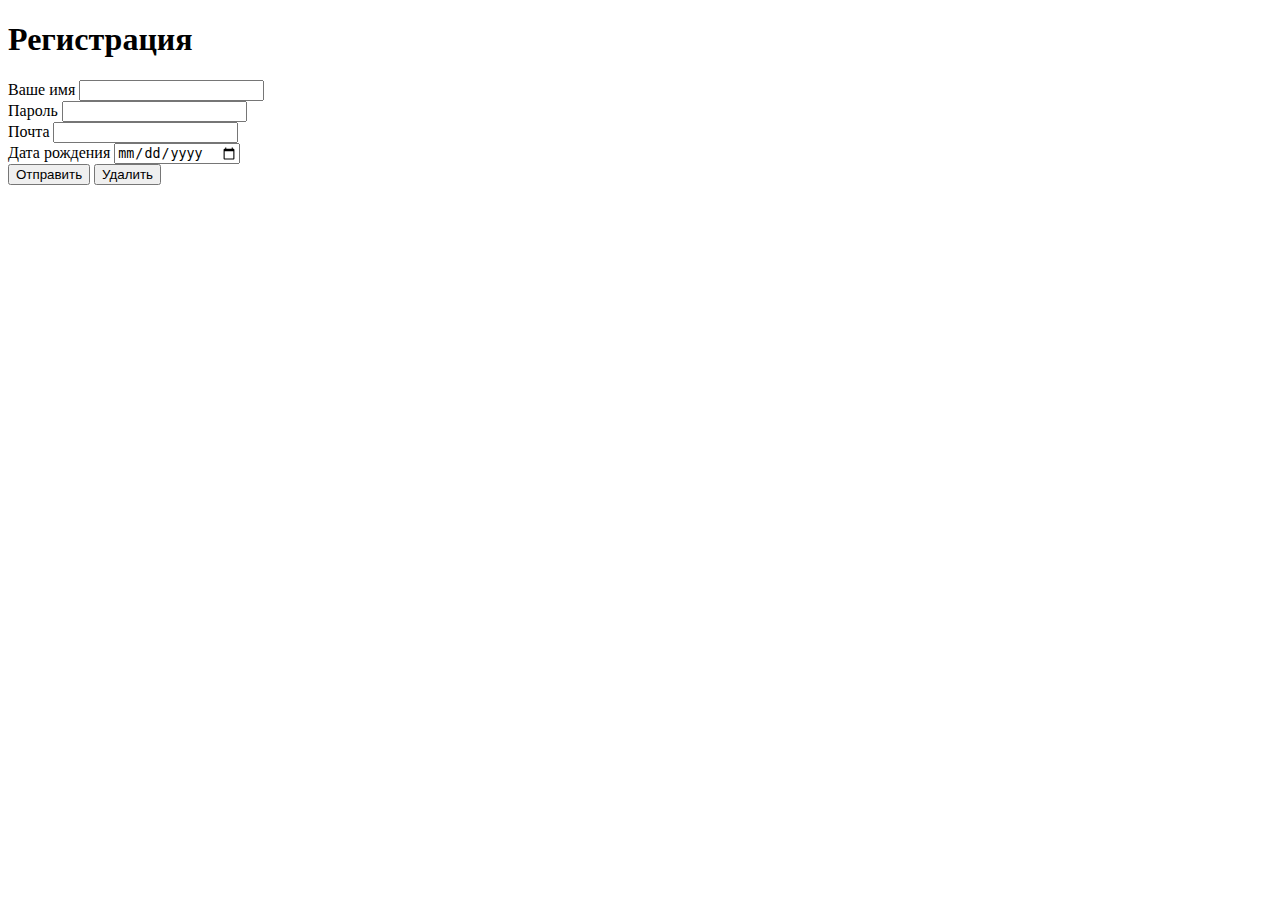
<file: HTML_CSS_Web_layout_lectures/Introduction_and_basics_of_HTML_lecture1/index.html>
<!DOCTYPE html>
<html lang="en">
<head>
    <meta charset="UTF-8">
    <meta http-equiv="X-UA-Compatible" content="IE=edge">
    <meta name="viewport" content="width=device-width, initial-scale=1.0">
    <title>Document</title>
</head>
<body>
    <h1>Регистрация</h1>
    <form action="#">
        Ваше имя <input type="text"><br>
        Пароль <input type="password"><br>
        Почта <input type="email"><br>
        Дата рождения <input type="date"><br>
        <button type="submit">Отправить</button>
        <button type="reset">Удалить</button>
    </form>

    <!--
    <a href="catalog.html">Каталог</a>
    <h1 id="top">Мой первый сайт</h1>
    <p>Lorem, ipsum dolor.
        <a href="https://www.artlebedev.ru/typograf/">Типограф</a>
    </p>
    <ul>
        <li>item 1</li>
        <li>item 2</li>
        <li>item 3</li>
    </ul>
    <p>Lorem ipsum dolor sit amet consectetur adipisicing elit. Hic assumenda et alias soluta repellendus. Itaque, esse. Ipsam voluptate assumenda ab minima ullam eveniet nulla aperiam dolore veritatis. Magni voluptate dolorum dolore blanditiis dolor molestiae nostrum vero, doloribus, amet ab ad pariatur fuga vel quas molestias qui, eum nisi consequatur possimus provident quam unde! Quasi accusamus ipsa quos! Ipsum optio velit molestiae voluptatem quam fuga laudantium in dolor nam aliquam vitae laboriosam mollitia ex, facere saepe accusantium iste repellendus adipisci laborum unde omnis maxime, temporibus aliquid! Repellat deleniti quaerat quam, nihil quas sunt eaque impedit nesciunt labore cum quae dignissimos ea! Consequuntur illo officia dolore ab eum reiciendis deleniti perferendis nobis labore quo obcaecati saepe exercitationem harum laborum ut rerum, maiores dignissimos quod maxime quis et! Laborum quaerat, modi a voluptates error possimus asperiores velit sit dolorem corrupti ratione hic! Recusandae enim corrupti magnam illum nisi rerum obcaecati aut, cupiditate quaerat pariatur omnis nam. Nisi accusantium, debitis harum excepturi iste qui est nesciunt ex. Delectus adipisci, maxime quae aliquid, error, libero doloribus eius at maiores veritatis ullam repudiandae hic dolore nobis nemo! Nesciunt dolores dignissimos cupiditate numquam eos asperiores illo molestias vero ullam esse accusantium sed saepe, magni labore quae consequuntur! Sequi iste voluptates ut delectus, quia illo nostrum voluptatum cupiditate, nesciunt repellendus assumenda facilis nemo fugiat sint? Omnis est aut, amet beatae cupiditate eaque eligendi dolores quis totam quo aperiam libero temporibus perferendis ea ad necessitatibus molestias? Sint aut ad magni commodi. Molestias aut doloremque provident labore adipisci quae distinctio aliquid hic, officia recusandae exercitationem tenetur illum fugit quas expedita veritatis dolor dicta ipsa fuga voluptates impedit eveniet dolore ea! Quisquam autem deserunt pariatur optio reiciendis provident vel dolor, eligendi, enim doloribus alias deleniti quam? Corrupti adipisci consequuntur voluptatum expedita odit alias saepe ratione voluptas? Alias iure ipsa eius, consectetur tempore, pariatur at eveniet porro suscipit dolorem, debitis odio asperiores perferendis! Quos, odit alias. Excepturi eaque tenetur voluptate. Dolores, cupiditate consequuntur. Minus voluptatibus illo aliquid laudantium non commodi saepe tempora laborum, id quod ipsa consectetur assumenda pariatur ratione! Aperiam atque consequuntur iure? Perferendis ratione nihil facere nostrum quis minus, ipsum aspernatur sed est error, quisquam voluptatibus unde molestiae molestias. Esse, assumenda adipisci voluptates aliquid perferendis accusamus quos est voluptatum vero eos optio velit unde iure tempora voluptatem. Ipsam placeat dolore eaque, tempora eius et doloribus, itaque porro atque corrupti asperiores aspernatur obcaecati inventore. Ratione repudiandae quae alias, architecto, sit, adipisci quam earum soluta doloremque nulla eius placeat id sequi expedita. Consequatur sint distinctio natus iste dolore sequi inventore, labore necessitatibus officiis dignissimos tempore neque eveniet ipsum delectus quidem facilis aut itaque aperiam eligendi officia nesciunt eius. Saepe quaerat eaque neque repudiandae dolore voluptatem quasi vitae corporis maiores? Alias ea nulla et aliquam numquam debitis asperiores enim. Quibusdam in id adipisci? Voluptatibus iste praesentium tenetur voluptates ullam atque. Culpa facilis deserunt quaerat veniam cumque fugiat rem explicabo neque velit perferendis, aspernatur quod atque alias distinctio illum nisi est voluptatibus, dignissimos hic laudantium quis quibusdam rerum! Repudiandae amet odio laborum animi. Accusamus recusandae labore et cum dolores quam, quidem delectus culpa distinctio autem, a, aliquam numquam consectetur! Iusto, cumque quos sequi repudiandae ipsam aliquam atque quaerat illo earum, exercitationem aperiam dolore ab, labore incidunt vitae nisi tempore sit eveniet. Labore ratione corporis incidunt vero! Possimus maxime expedita soluta nam ut excepturi in magni amet, exercitationem id architecto recusandae corporis illo omnis veniam aut quam ipsam enim a doloremque quos sint quod! Aliquid sapiente et recusandae eum architecto, consequuntur quo quod officia ex eius ipsam molestias impedit officiis repellat dolore optio! Aliquam, ex, reprehenderit veritatis beatae dolorum ducimus deserunt numquam iure obcaecati sit facere repellendus aliquid, similique velit delectus rerum ullam ab? Molestiae ab adipisci, laboriosam quae architecto ipsum pariatur libero omnis voluptas inventore! Esse facere vitae magnam animi dolorem minima minus debitis omnis sed tenetur architecto eveniet perspiciatis assumenda obcaecati, nostrum voluptatum adipisci molestias quibusdam. Doloremque perspiciatis quaerat quis nostrum, quibusdam corrupti, dicta porro molestiae repellendus esse suscipit eaque eligendi cum animi iste perferendis minus, consequatur magni magnam nam a! Repellendus voluptate, animi enim similique numquam at soluta repellat mollitia nobis omnis maxime, id reprehenderit magnam corporis hic eum cumque eos assumenda. Explicabo cupiditate voluptate autem dolores quo praesentium quae commodi nam sit? Quidem odio reiciendis corrupti iure. Suscipit dolorum assumenda placeat reiciendis consequatur quis, unde ipsam eum expedita repellat animi, architecto dolore blanditiis, doloremque possimus repellendus omnis ipsa aut impedit illo vero. Voluptates aliquid asperiores corporis nobis amet eos nesciunt dolorum, id blanditiis et, a inventore debitis laudantium dolorem similique iure, iste vero? Non quibusdam necessitatibus error fugit saepe possimus qui perspiciatis, doloremque reiciendis. Ad quaerat dignissimos aliquid cumque libero neque sed similique sunt incidunt magni atque unde sit quia non voluptates aspernatur omnis adipisci, quasi quidem saepe quos? Dignissimos vitae architecto nobis illo ipsum quibusdam error obcaecati id quidem rem, saepe, doloremque debitis totam quam magnam repellat reiciendis dolorum dolorem ipsam pariatur fuga? Quaerat, repellendus quasi nulla autem ea sapiente, impedit veritatis, soluta atque libero consequatur alias tempora optio voluptas? Ipsa esse recusandae nesciunt cupiditate incidunt eum, quam hic mollitia perspiciatis aliquam sunt corporis natus. At molestias incidunt dolores aliquid nesciunt aspernatur ea, voluptate blanditiis cupiditate. Asperiores, quos. Eaque odio reprehenderit facere asperiores praesentium voluptatem maiores rem, id numquam nisi, doloremque veritatis illo. Tenetur architecto beatae, dignissimos tempora ipsa dolorem quasi reiciendis maxime iste pariatur animi minus sapiente, nam excepturi itaque amet aliquid porro dolor ad culpa deleniti? Eius placeat aliquam deserunt magni iusto voluptate, unde aspernatur nulla, a neque odit totam, facilis minus itaque id impedit. Architecto, quia doloribus perferendis aspernatur, deleniti, nam non voluptatem nostrum laboriosam neque et! Iusto, earum? Repudiandae ab iste, repellat accusantium dignissimos excepturi totam beatae perspiciatis veniam ducimus doloremque commodi eum numquam? Eaque atque hic facilis reprehenderit corrupti magni voluptate eos iusto beatae. Beatae dicta delectus natus, nemo alias consequatur obcaecati quaerat, laboriosam nisi nam quod totam doloribus qui illum velit a omnis ut adipisci saepe? In atque unde, totam, ipsum corporis reprehenderit doloremque impedit aspernatur cupiditate nam incidunt, sapiente provident doloribus earum quasi!</p>
    <a href="#top">Вверх</a> -->
</body>
</html>
</file>
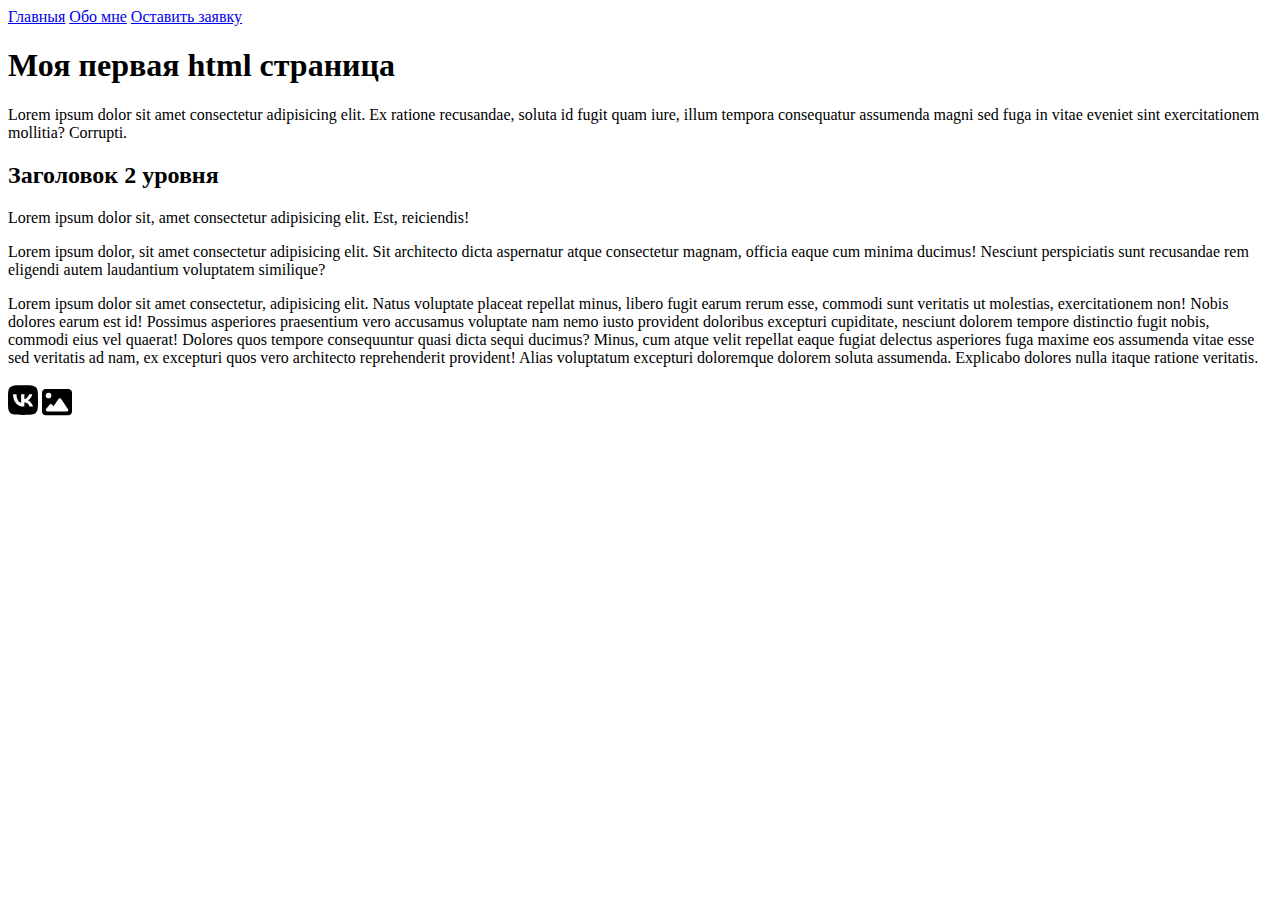
<file: HTML_CSS_Web_layout_seminars/HTML_CSS_Web_layout_seminar1/index.html>
<!DOCTYPE html>
<html lang="ru">

<head>
    <meta charset="UTF-8">
    <meta http-equiv="X-UA-Compatible" content="IE=edge">
    <meta name="viewport" content="width=device-width, initial-scale=1.0">
    <title>Главная</title>
</head>

<body>
    <a href="index.html">Главныя</a>
    <a href="info/about.html">Обо мне</a>
    <a href="form.html">Оставить заявку</a>
    <h1>Моя первая html страница</h1>
    <p>Lorem ipsum dolor sit amet consectetur adipisicing elit. Ex ratione recusandae, soluta id fugit quam iure, illum
        tempora consequatur assumenda magni sed fuga in vitae eveniet sint exercitationem mollitia? Corrupti.</p>
    <h2>Заголовок 2 уровня</h2>
    <p>Lorem ipsum dolor sit, amet consectetur adipisicing elit. Est, reiciendis!</p>
    <p>Lorem ipsum dolor, sit amet consectetur adipisicing elit. Sit architecto dicta aspernatur atque consectetur
        magnam, officia eaque cum minima ducimus! Nesciunt perspiciatis sunt recusandae rem eligendi autem laudantium
        voluptatem similique?</p>
    <p>Lorem ipsum dolor sit amet consectetur, adipisicing elit. Natus voluptate placeat repellat minus, libero fugit
        earum rerum esse, commodi sunt veritatis ut molestias, exercitationem non! Nobis dolores earum est id! Possimus
        asperiores praesentium vero accusamus voluptate nam nemo iusto provident doloribus excepturi cupiditate,
        nesciunt dolorem tempore distinctio fugit nobis, commodi eius vel quaerat! Dolores quos tempore consequuntur
        quasi dicta sequi ducimus? Minus, cum atque velit repellat eaque fugiat delectus asperiores fuga maxime eos
        assumenda vitae esse sed veritatis ad nam, ex excepturi quos vero architecto reprehenderit provident! Alias
        voluptatum excepturi doloremque dolorem soluta assumenda. Explicabo dolores nulla itaque ratione veritatis.</p>
    <a href="https:/vk.com"><img width="30" src="img/vk.svg" alt="vk"></a>
    <a href="https://dzen.ru"><img width="30" src="img/image-solid.svg" alt="dzen"></a>
</body>

</html>
</file>
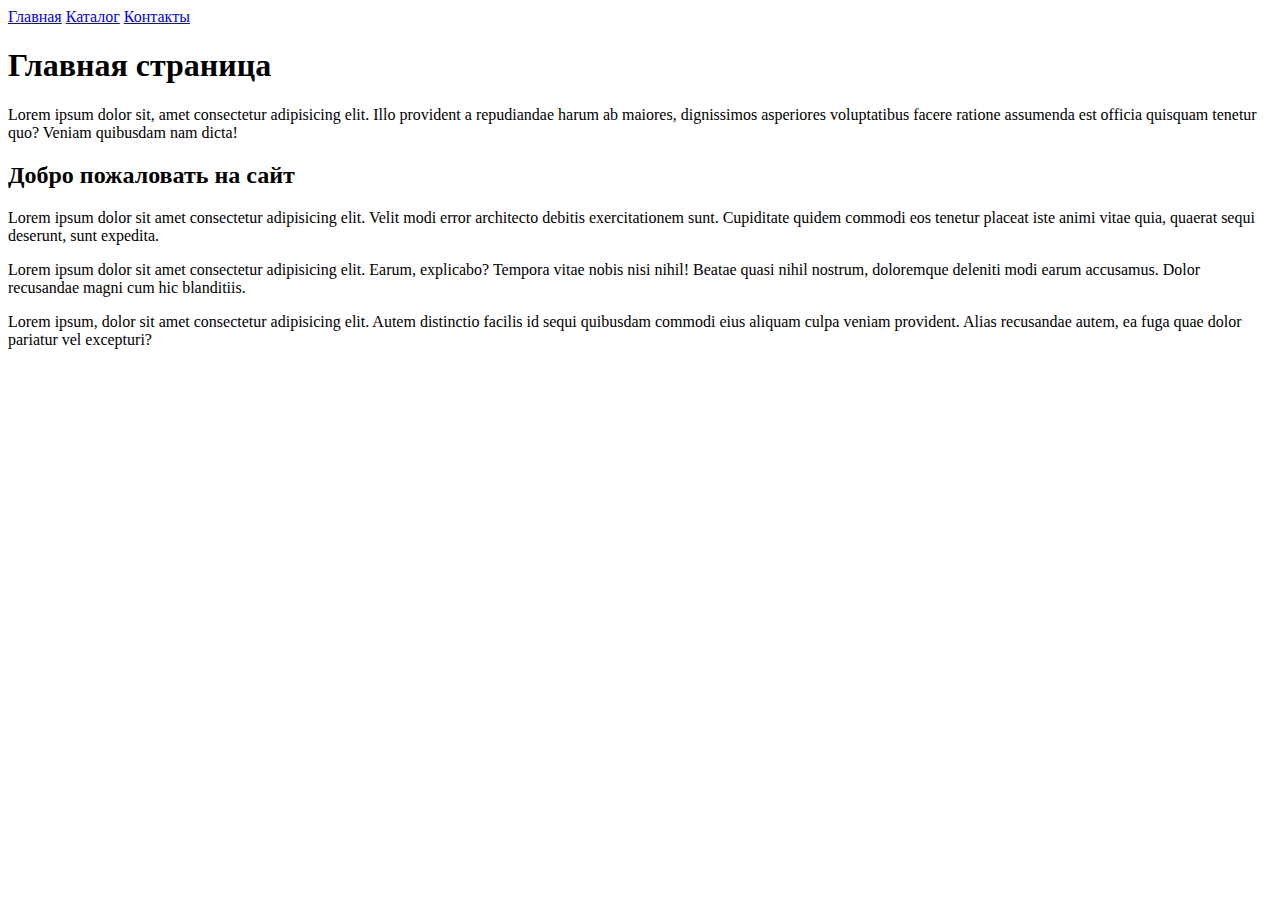
<file: Homeworks_HTML_CSS_Web_layout/Homework_HTML_CSS_Web_layout_1/project/index.html>
<!DOCTYPE html>
<html lang="en">

<head>
    <meta charset="UTF-8">
    <meta http-equiv="X-UA-Compatible" content="IE=edge">
    <meta name="viewport" content="width=device-width, initial-scale=1.0">
    <title>Главная</title>
</head>

<body>
    <a href="index.html">Главная</a>
    <a href="catalog/catalog.html">Каталог</a>
    <a href="contacts.html">Контакты</a>
    <h1>Главная страница</h1>
    <p>Lorem ipsum dolor sit, amet consectetur adipisicing elit. Illo provident a repudiandae harum ab maiores,
        dignissimos asperiores voluptatibus facere ratione assumenda est officia quisquam tenetur quo? Veniam quibusdam
        nam dicta!</p>
    <h2>Добро пожаловать на сайт</h2>
    <p>Lorem ipsum dolor sit amet consectetur adipisicing elit. Velit modi error architecto debitis exercitationem sunt.
        Cupiditate quidem commodi eos tenetur placeat iste animi vitae quia, quaerat sequi deserunt, sunt expedita.</p>
    <p>Lorem ipsum dolor sit amet consectetur adipisicing elit. Earum, explicabo? Tempora vitae nobis nisi nihil! Beatae
        quasi nihil nostrum, doloremque deleniti modi earum accusamus. Dolor recusandae magni cum hic blanditiis.</p>
    <p>Lorem ipsum, dolor sit amet consectetur adipisicing elit. Autem distinctio facilis id sequi quibusdam commodi
        eius aliquam culpa veniam provident. Alias recusandae autem, ea fuga quae dolor pariatur vel excepturi?</p>

</body>

</html>
</file>
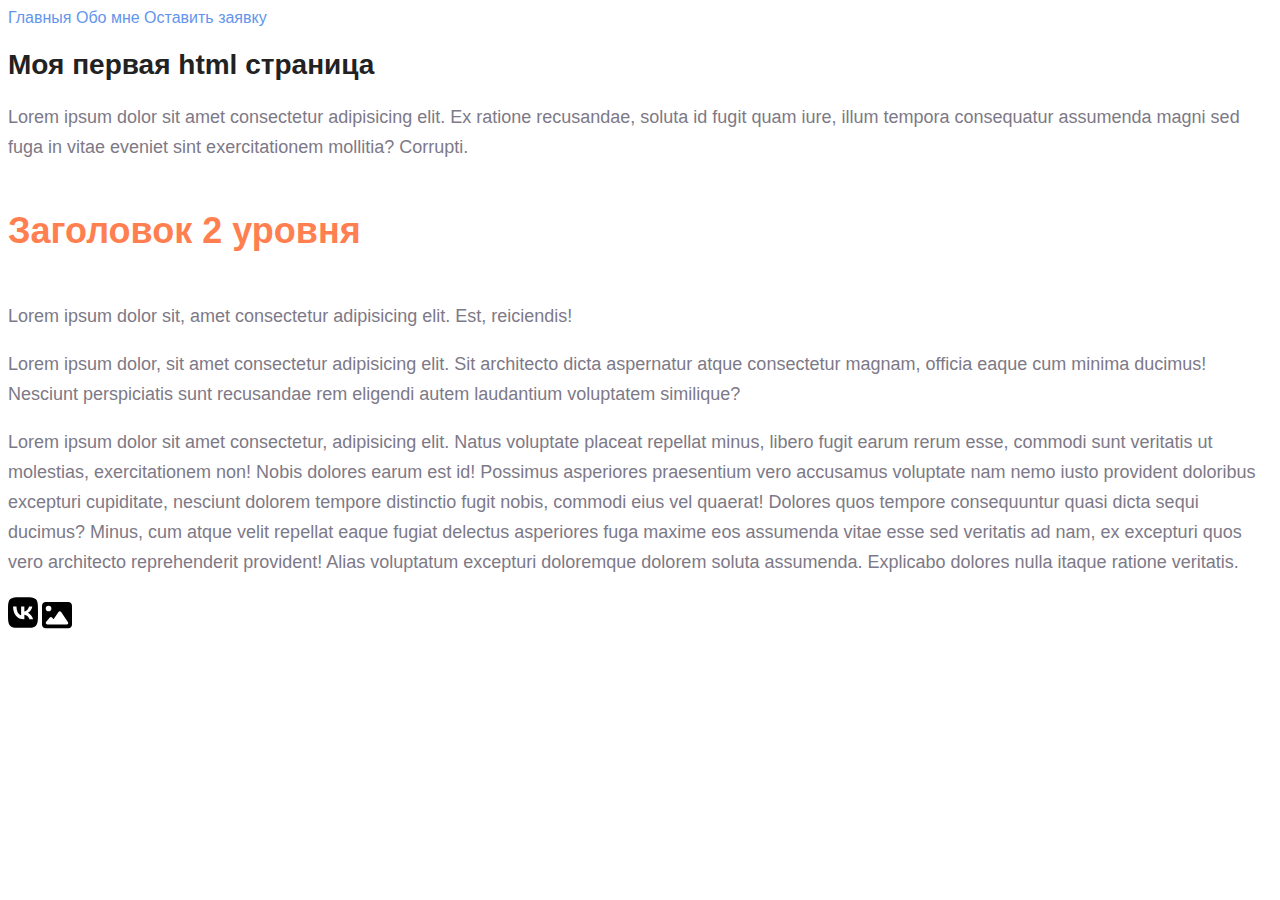
<file: HTML_CSS_Web_layout_seminars/HTML_CSS_Web_layout_seminar2/task_1/index.html>
<!DOCTYPE html>
<html lang="ru">

<head>
    <meta charset="UTF-8">
    <meta http-equiv="X-UA-Compatible" content="IE=edge">
    <meta name="viewport" content="width=device-width, initial-scale=1.0">
    <title>Главная</title>
    <link rel="stylesheet" href="style.css">
</head>

<body>
    <a class="nav__link" href="index.html">Главныя</a>
    <a class="nav__link" href="info/about.html">Обо мне</a>
    <a class="nav__link" href="form.html">Оставить заявку</a>
    <h1 class="title">Моя первая html страница</h1>
    <p class="text">Lorem ipsum dolor sit amet consectetur adipisicing elit. Ex ratione recusandae, soluta id fugit quam
        iure, illum
        tempora consequatur assumenda magni sed fuga in vitae eveniet sint exercitationem mollitia? Corrupti.</p>
    <h2 class="subtitle">Заголовок 2 уровня</h2>
    <p class="text">Lorem ipsum dolor sit, amet consectetur adipisicing elit. Est, reiciendis!</p>
    <p class="text">Lorem ipsum dolor, sit amet consectetur adipisicing elit. Sit architecto dicta aspernatur atque
        consectetur
        magnam, officia eaque cum minima ducimus! Nesciunt perspiciatis sunt recusandae rem eligendi autem laudantium
        voluptatem similique?</p>
    <p class="text">Lorem ipsum dolor sit amet consectetur, adipisicing elit. Natus voluptate placeat repellat minus,
        libero fugit
        earum rerum esse, commodi sunt veritatis ut molestias, exercitationem non! Nobis dolores earum est id! Possimus
        asperiores praesentium vero accusamus voluptate nam nemo iusto provident doloribus excepturi cupiditate,
        nesciunt dolorem tempore distinctio fugit nobis, commodi eius vel quaerat! Dolores quos tempore consequuntur
        quasi dicta sequi ducimus? Minus, cum atque velit repellat eaque fugiat delectus asperiores fuga maxime eos
        assumenda vitae esse sed veritatis ad nam, ex excepturi quos vero architecto reprehenderit provident! Alias
        voluptatum excepturi doloremque dolorem soluta assumenda. Explicabo dolores nulla itaque ratione veritatis.</p>
    <a href="https:/vk.com"><img width="30" src="img/vk.svg" alt="vk"></a>
    <a href="https://dzen.ru"><img width="30" src="img/image-solid.svg" alt="dzen"></a>
</body>

</html>
</file>
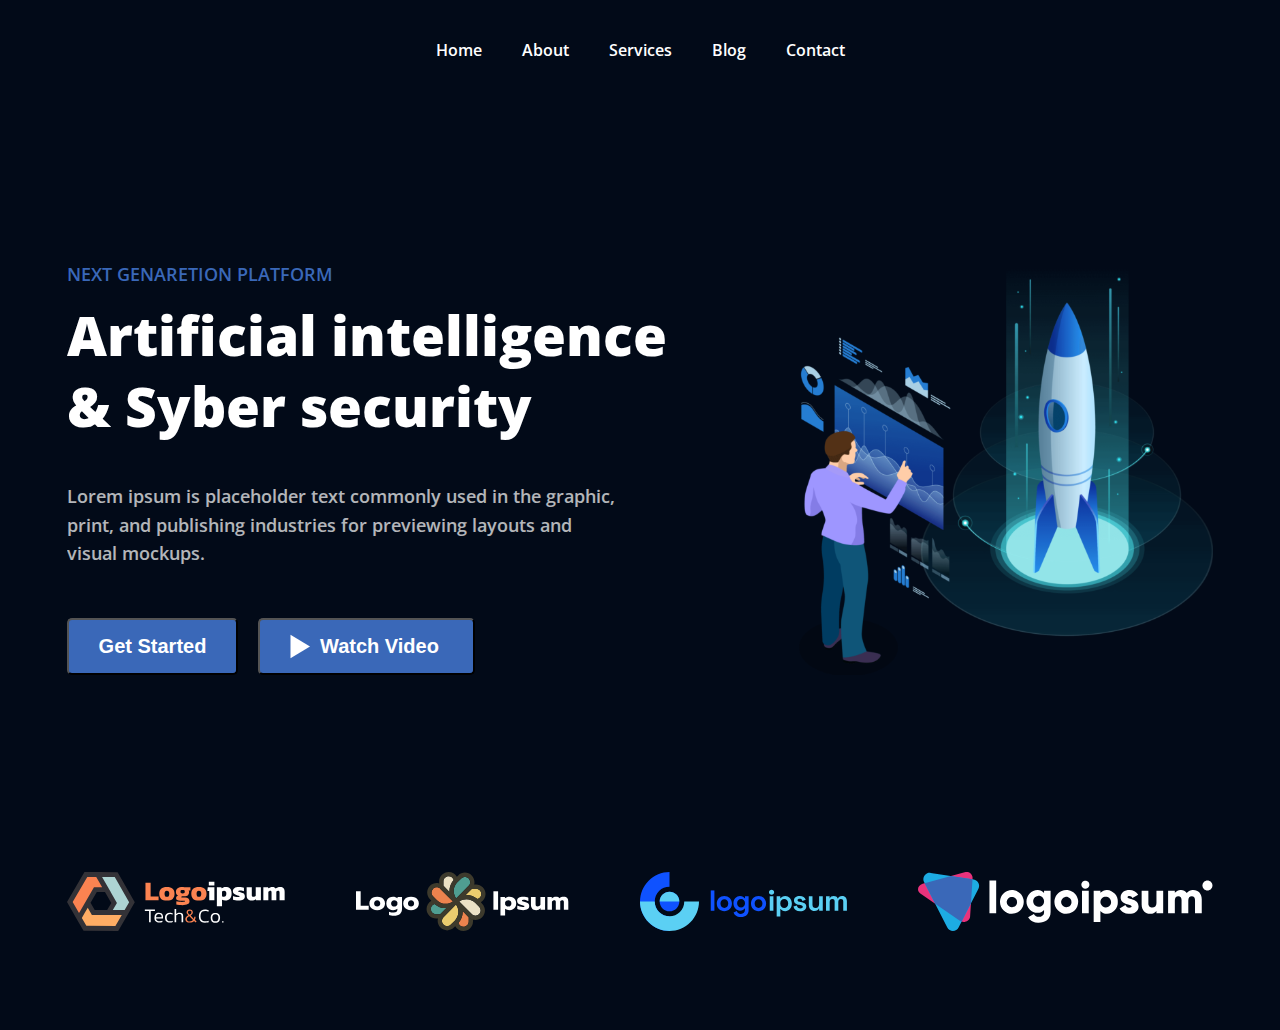
<file: HTML_CSS_Web_layout_seminars/HTML_CSS_Web_layout_seminar3/task/index.html>
<!DOCTYPE html>
<html lang="en">

<head>
    <meta charset="UTF-8">
    <meta http-equiv="X-UA-Compatible" content="IE=edge">
    <meta name="viewport" content="width=device-width, initial-scale=1.0">
    <title>New project</title>
    <link rel="preconnect" href="https://fonts.googleapis.com">
    <link rel="preconnect" href="https://fonts.gstatic.com" crossorigin>
    <link href="https://fonts.googleapis.com/css2?family=Open+Sans:wght@600;800&display=swap" rel="stylesheet">
    <link rel="stylesheet" href="style.css">
</head>

<body>
    <div class="top">
        <div class="header center">
            <a class="header__link" href="#">Home</a>
            <a class="header__link" href="#">About</a>
            <a class="header__link" href="#">Services</a>
            <a class="header__link" href="#">Blog</a>
            <a class="header__link" href="#">Contact</a>
        </div>
        <div class="top__content center">
            <div class="top__info">
                <h3 class="subtitle">Next genaretion platform</h3>
                <h1 class="title">Artificial intelligence & Syber security</h1>
                <p class="text">Lorem ipsum is placeholder text commonly used in the graphic, print, and publishing
                    industries for previewing layouts and visual mockups.</p>
                <div class="top__buttons">
                    <button class="button1">Get Started</button>
                    <button class="button2"><svg width="20" height="25" viewBox="0 0 20 25" fill="none"
                            xmlns="http://www.w3.org/2000/svg">
                            <path d="M20 12.5L0.500001 24.1913L0.500002 0.808657L20 12.5Z" fill="white" />
                        </svg>
                        Watch Video</button>
                </div>
            </div>
            <img src="img/top__img.svg" alt="top image">
        </div>
        <div class="top__logos center">
            <img src="img/logo1.svg" alt="logos">
            <img src="img/logo2.svg" alt="logos">
            <img src="img/logo3.svg" alt="logos">
            <img src="img/logo4.svg" alt="logos">
        </div>
    </div>

</body>

</html>
</file>
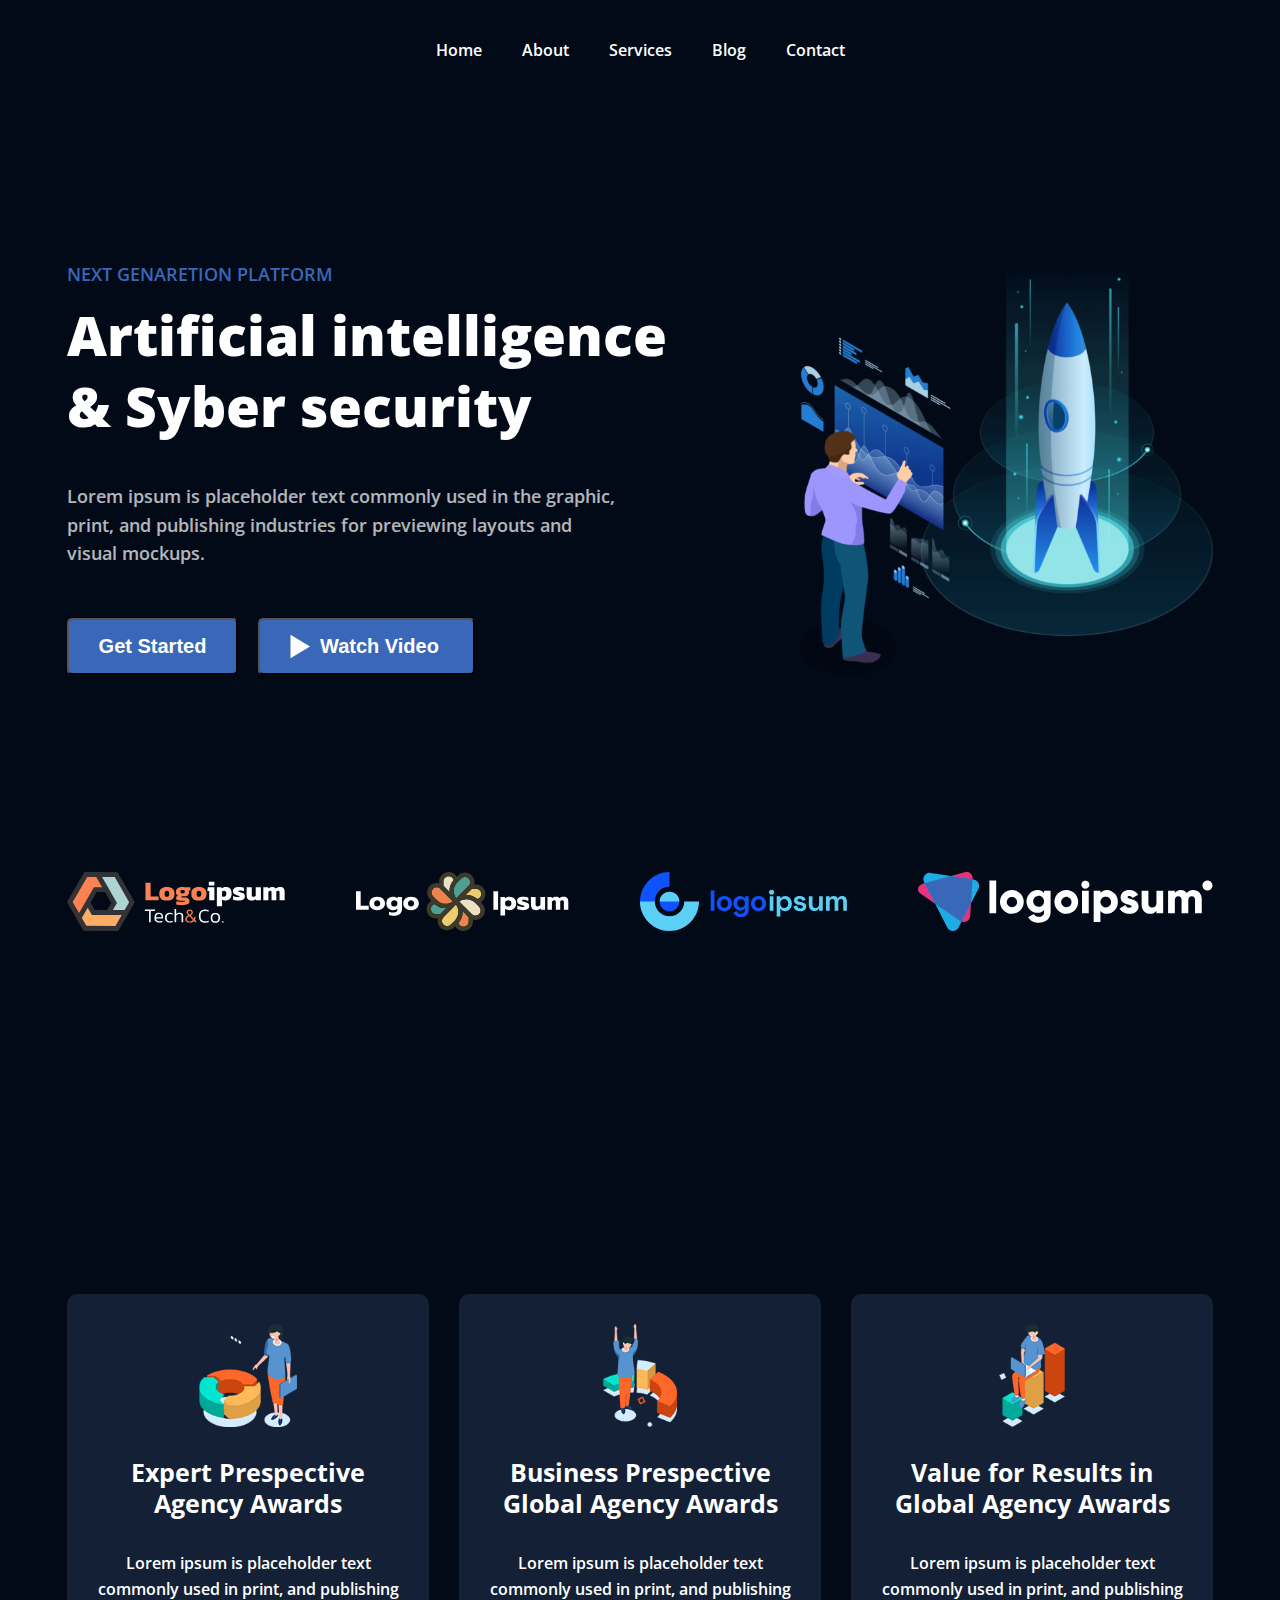
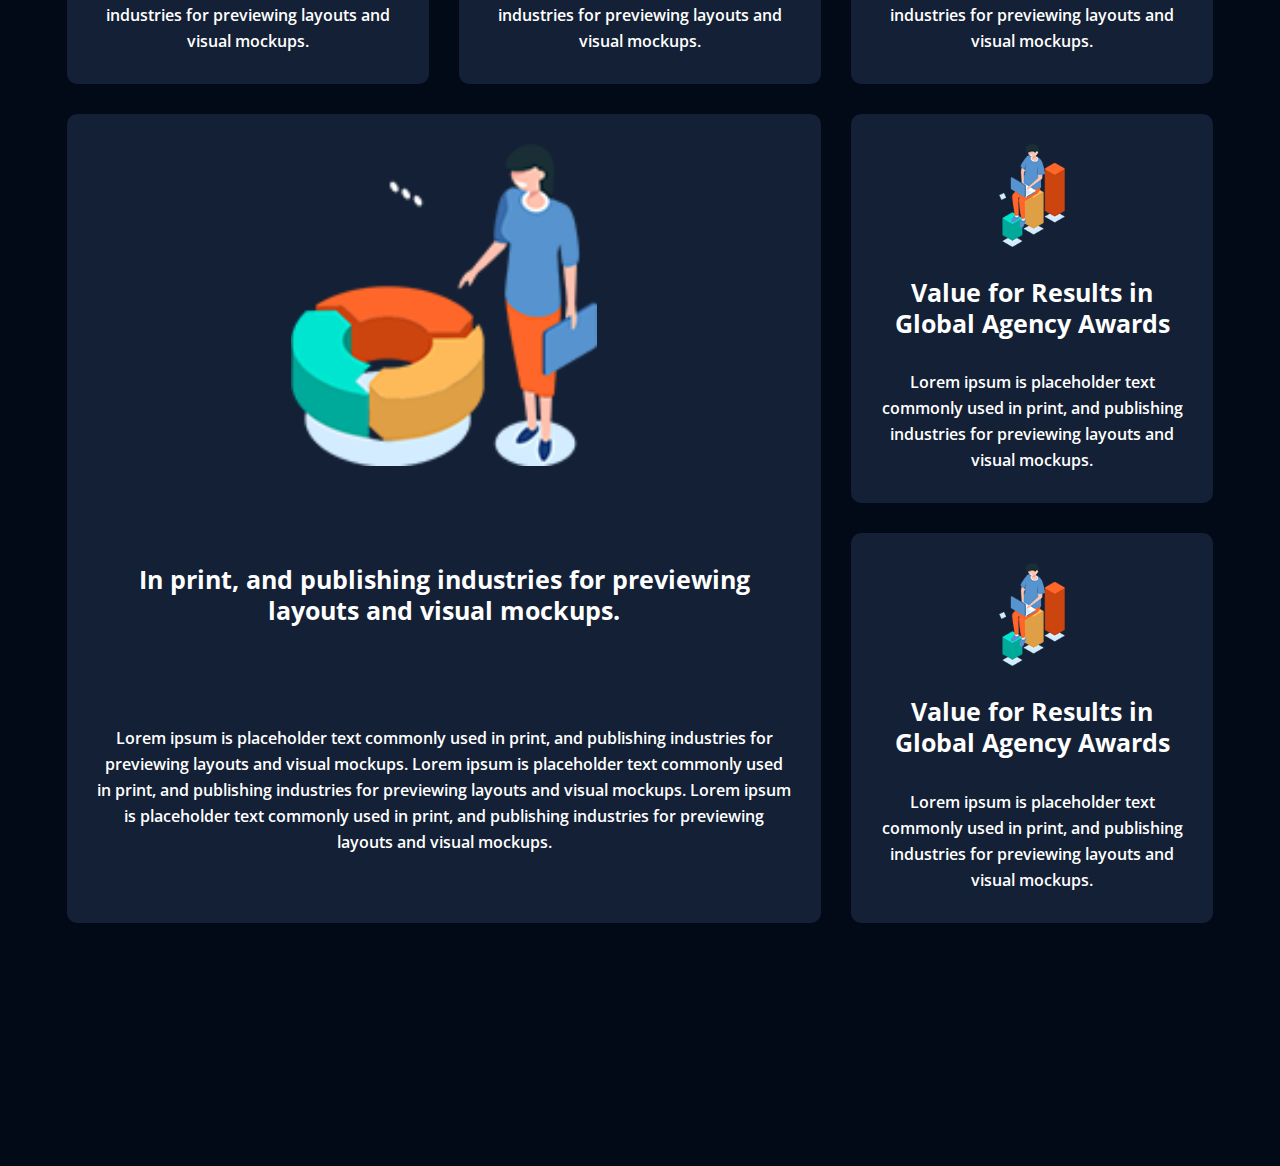
<file: HTML_CSS_Web_layout_seminars/HTML_CSS_Web_layout_seminar5/task/index.html>
<!DOCTYPE html>
<html lang="en">

<head>
    <meta charset="UTF-8">
    <meta http-equiv="X-UA-Compatible" content="IE=edge">
    <meta name="viewport" content="width=device-width, initial-scale=1.0">
    <title>New project</title>
    <link rel="preconnect" href="https://fonts.googleapis.com">
    <link rel="preconnect" href="https://fonts.gstatic.com" crossorigin>
    <link href="https://fonts.googleapis.com/css2?family=Open+Sans:wght@600;800&display=swap" rel="stylesheet">
    <link rel="stylesheet" href="style.css">
</head>

<body>
    <div class="top">
        <div class="header center">
            <a class="header__link" href="#">Home</a>
            <a class="header__link" href="#">About</a>
            <a class="header__link" href="#">Services</a>
            <a class="header__link" href="#">Blog</a>
            <a class="header__link" href="#">Contact</a>
        </div>
        <div class="top__content center">
            <div class="top__info">
                <h3 class="subtitle">Next genaretion platform</h3>
                <h1 class="title">Artificial intelligence & Syber security</h1>
                <p class="text">Lorem ipsum is placeholder text commonly used in the graphic, print, and publishing
                    industries for previewing layouts and visual mockups.</p>
                <div class="top__buttons">
                    <button class="button1">Get Started</button>
                    <button class="button2"><svg width="20" height="25" viewBox="0 0 20 25" fill="none"
                            xmlns="http://www.w3.org/2000/svg">
                            <path d="M20 12.5L0.500001 24.1913L0.500002 0.808657L20 12.5Z" fill="white" />
                        </svg>
                        Watch Video</button>
                </div>
            </div>
            <img src="img/top__img.svg" alt="top image">
        </div>
        <div class="top__logos center">
            <img src="img/logo1.svg" alt="logos">
            <img src="img/logo2.svg" alt="logos">
            <img src="img/logo3.svg" alt="logos">
            <img src="img/logo4.svg" alt="logos">
        </div>
    </div>
    <div class="content">
        <div class="item">
            <img src="img/item1.svg" alt="" class="item__img">
            <h3 class="heading">Expert Prespective Agency Awards</h3>
            <p class="item__text">Lorem ipsum is placeholder text commonly used in print, and publishing industries for
                previewing layouts and visual mockups.</p>
        </div>
        <div class="item">
            <img src="img/item2.svg" alt="" class="item__img">
            <h3 class="heading">Business Prespective Global Agency Awards</h3>
            <p class="item__text">Lorem ipsum is placeholder text commonly used in print, and publishing industries for
                previewing layouts and visual mockups.</p>
        </div>
        <div class="item">
            <img src="img/item3.svg" alt="" class="item__img">
            <h3 class="heading">Value for Results in Global Agency Awards</h3>
            <p class="item__text">Lorem ipsum is placeholder text commonly used in print, and publishing industries for
                previewing layouts and visual mockups.</p>
        </div>
        <div class="item item_big">
            <img width="306px" src="img/item4.svg" alt="" class="item__img">
            <h3 class="heading">In print, and publishing industries for previewing layouts and visual mockups.</h3>
            <p class="item__text">Lorem ipsum is placeholder text commonly used in print, and publishing industries for
                previewing layouts and visual mockups. Lorem ipsum is placeholder text commonly used in print, and
                publishing industries for previewing layouts and visual mockups. Lorem ipsum is placeholder text
                commonly used in print, and publishing industries for previewing layouts and visual mockups.</p>
        </div>
        <div class="item">
            <img src="img/item3.svg" alt="" class="item__img">
            <h3 class="heading">Value for Results in Global Agency Awards</h3>
            <p class="item__text">Lorem ipsum is placeholder text commonly used in print, and publishing industries for
                previewing layouts and visual mockups.</p>
        </div>
        <div class="item">
            <img src="img/item3.svg" alt="" class="item__img">
            <h3 class="heading">Value for Results in Global Agency Awards</h3>
            <p class="item__text">Lorem ipsum is placeholder text commonly used in print, and publishing industries for
                previewing layouts and visual mockups.</p>
        </div>
    </div>

</body>

</html>
</file>
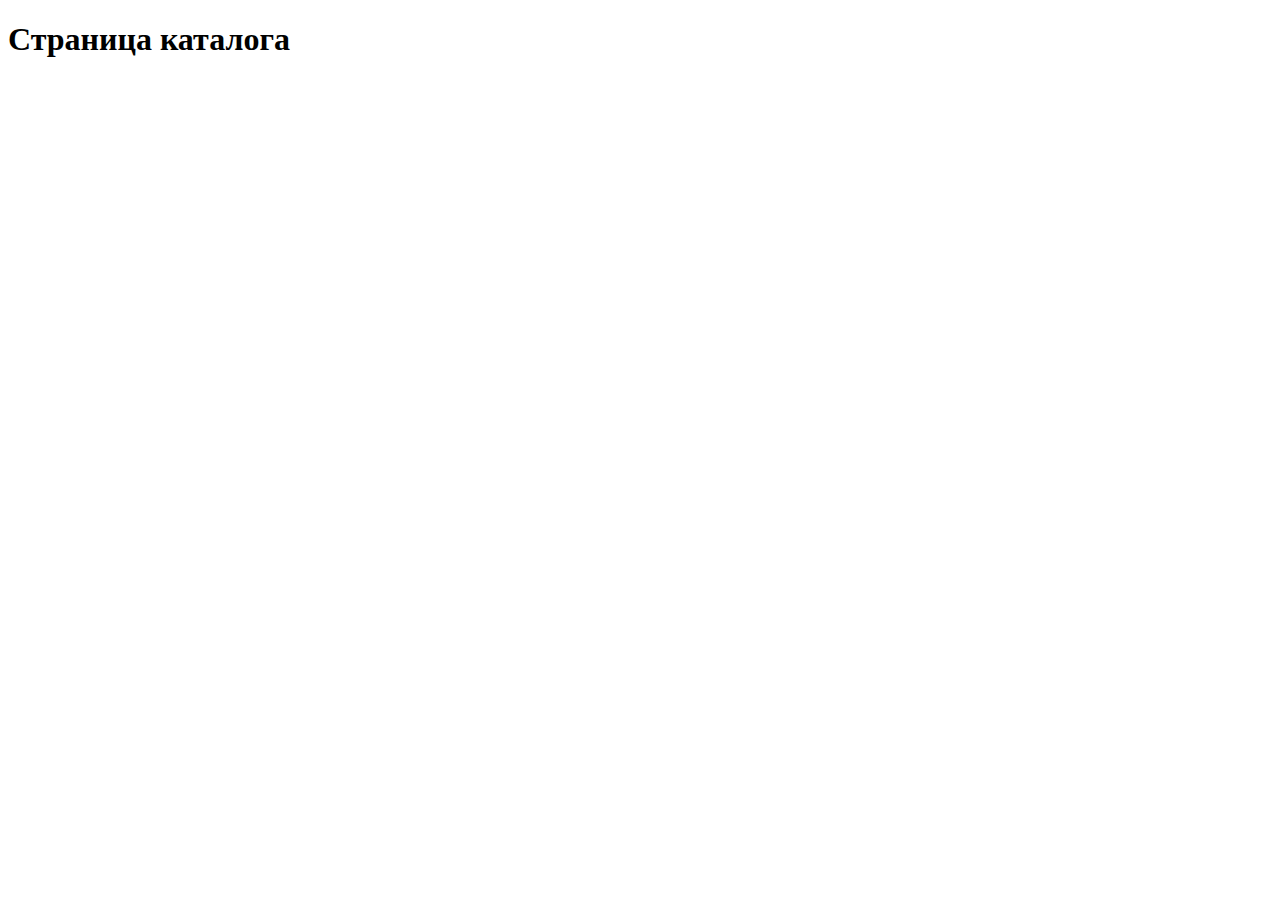
<file: HTML_CSS_Web_layout_lectures/Introduction_and_basics_of_HTML_lecture1/catalog.html>
<!DOCTYPE html>
<html lang="en">
<head>
    <meta charset="UTF-8">
    <meta http-equiv="X-UA-Compatible" content="IE=edge">
    <meta name="viewport" content="width=device-width, initial-scale=1.0">
    <title>Document</title>
</head>
<body>
    <h1>Страница каталога</h1>
</body>
</html>
</file>
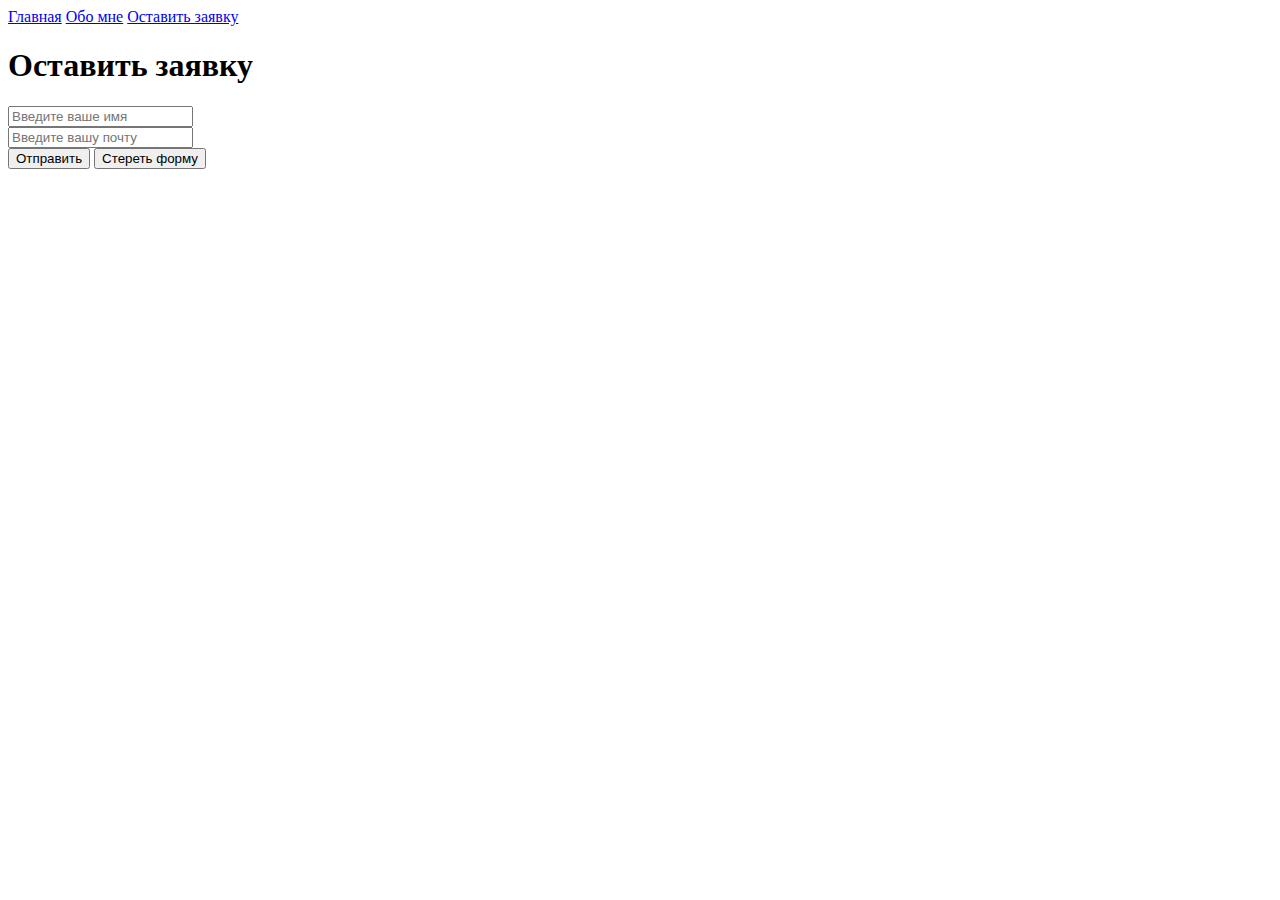
<file: HTML_CSS_Web_layout_seminars/HTML_CSS_Web_layout_seminar1/form.html>
<!DOCTYPE html>
<html lang="en">

<head>
    <meta charset="UTF-8">
    <meta http-equiv="X-UA-Compatible" content="IE=edge">
    <meta name="viewport" content="width=device-width, initial-scale=1.0">
    <title>Document</title>
</head>

<body>
    <a href="index.html">Главная</a>
    <a href="info/about.html">Обо мне</a>
    <a href="form.html">Оставить заявку</a>
    <h1>Оставить заявку</h1>
    <form action="#">
        <input type="text" placeholder="Введите ваше имя"><br>
        <input type="email" placeholder="Введите вашу почту"><br>
        <button type="submit">Отправить</button>
        <button type="reset">Стереть форму</button>
    </form>
</body>

</html>
</file>
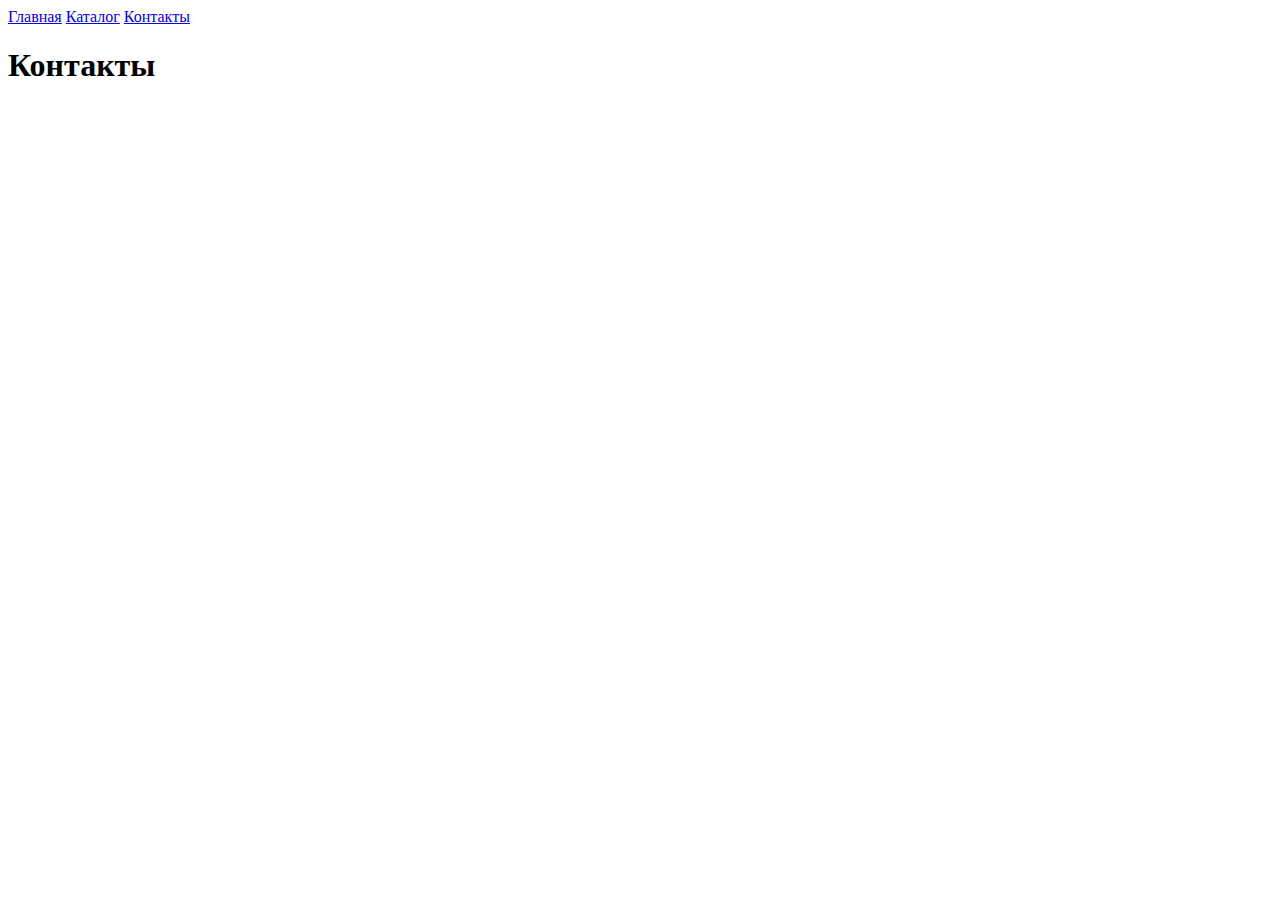
<file: Homeworks_HTML_CSS_Web_layout/Homework_HTML_CSS_Web_layout_1/project/contacts.html>
<!DOCTYPE html>
<html lang="en">

<head>
    <meta charset="UTF-8">
    <meta http-equiv="X-UA-Compatible" content="IE=edge">
    <meta name="viewport" content="width=device-width, initial-scale=1.0">
    <title>Контакты</title>
</head>

<body>
    <a href="index.html">Главная</a>
    <a href="catalog/catalog.html">Каталог</a>
    <a href="contacts.html">Контакты</a>
    <h1>Контакты</h1>

</body>

</html>
</file>
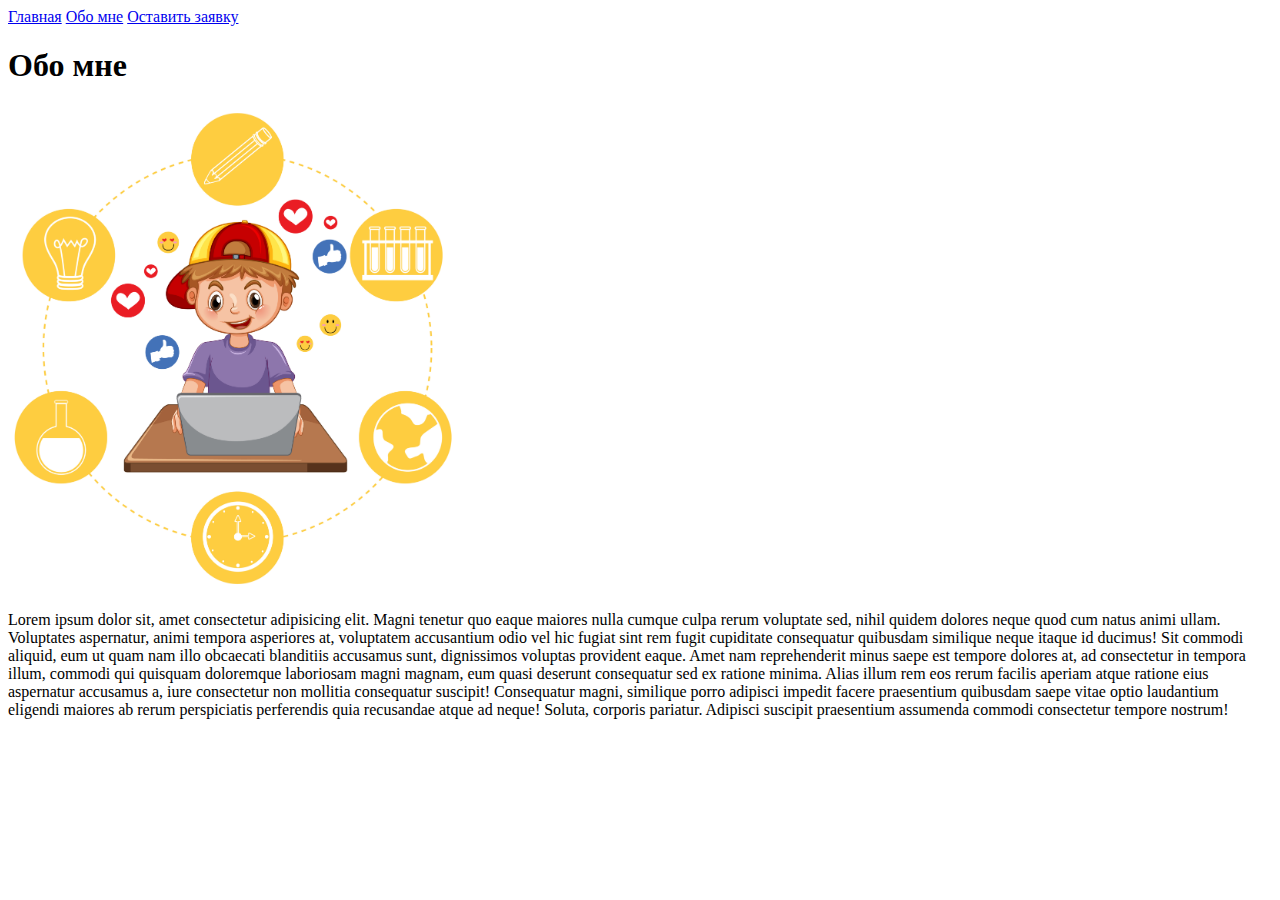
<file: HTML_CSS_Web_layout_seminars/HTML_CSS_Web_layout_seminar1/info/about.html>
<!DOCTYPE html>
<html lang="en">

<head>
    <meta charset="UTF-8">
    <meta http-equiv="X-UA-Compatible" content="IE=edge">
    <meta name="viewport" content="width=device-width, initial-scale=1.0">
    <title>Обо мне</title>
</head>

<body>
    <a href="../index.html">Главная</a>
    <a href="about.html">Обо мне</a>
    <a href="../form.html">Оставить заявку</a>
    <h1>Обо мне</h1>
    <img width="450" src="../img/student.jpg" alt="photo">
    <p>Lorem ipsum dolor sit, amet consectetur adipisicing elit. Magni tenetur quo eaque maiores nulla cumque culpa
        rerum voluptate sed, nihil quidem dolores neque quod cum natus animi ullam. Voluptates aspernatur, animi tempora
        asperiores at, voluptatem accusantium odio vel hic fugiat sint rem fugit cupiditate consequatur quibusdam
        similique neque itaque id ducimus! Sit commodi aliquid, eum ut quam nam illo obcaecati blanditiis accusamus
        sunt, dignissimos voluptas provident eaque. Amet nam reprehenderit minus saepe est tempore dolores at, ad
        consectetur in tempora illum, commodi qui quisquam doloremque laboriosam magni magnam, eum quasi deserunt
        consequatur sed ex ratione minima. Alias illum rem eos rerum facilis aperiam atque ratione eius aspernatur
        accusamus a, iure consectetur non mollitia consequatur suscipit! Consequatur magni, similique porro adipisci
        impedit facere praesentium quibusdam saepe vitae optio laudantium eligendi maiores ab rerum perspiciatis
        perferendis quia recusandae atque ad neque! Soluta, corporis pariatur. Adipisci suscipit praesentium assumenda
        commodi consectetur tempore nostrum!</p>

</body>

</html>
</file>
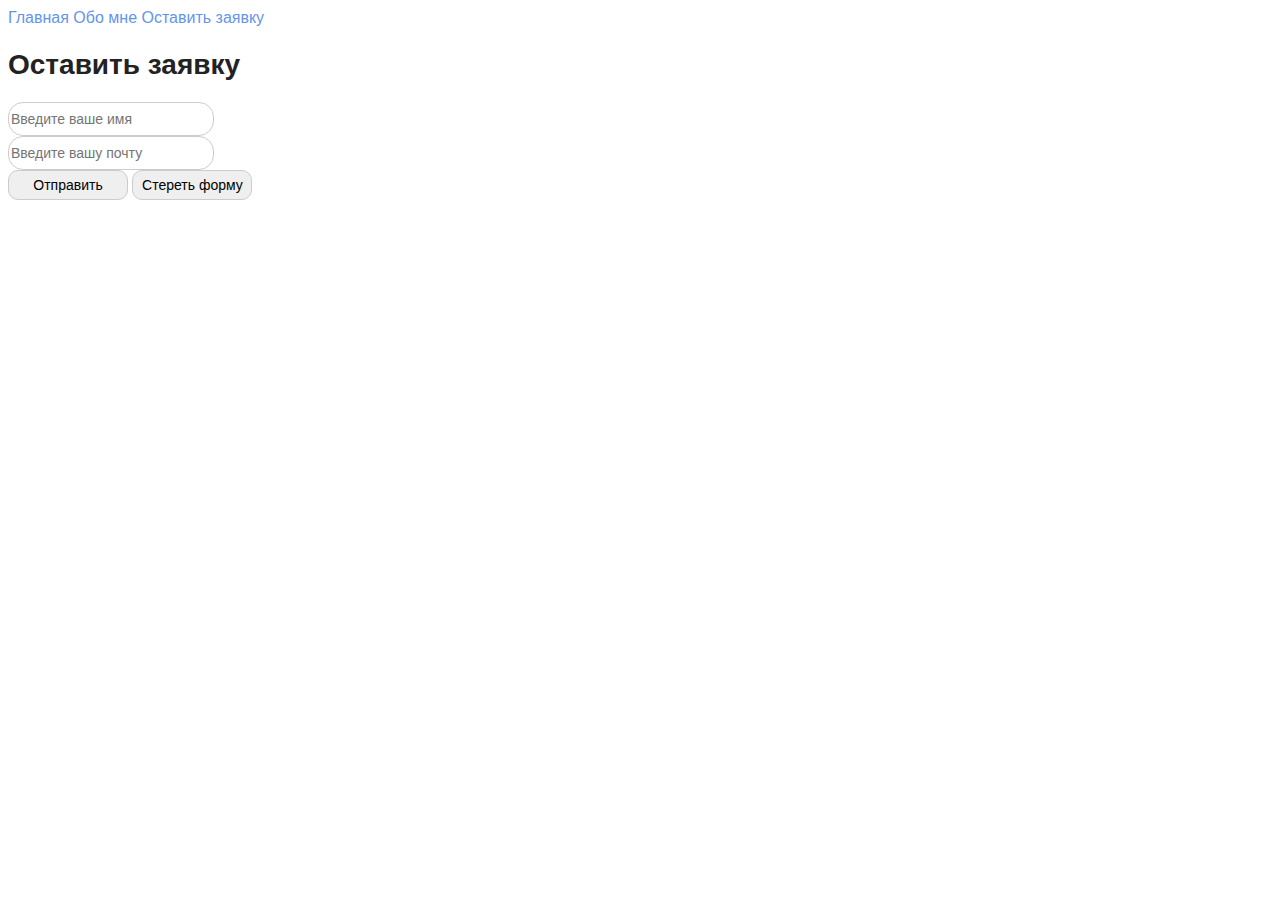
<file: HTML_CSS_Web_layout_seminars/HTML_CSS_Web_layout_seminar2/task_1/form.html>
<!DOCTYPE html>
<html lang="en">

<head>
    <meta charset="UTF-8">
    <meta http-equiv="X-UA-Compatible" content="IE=edge">
    <meta name="viewport" content="width=device-width, initial-scale=1.0">
    <title>Document</title>
    <link rel="stylesheet" href="style.css">
</head>

<body>
    <a class="nav__link" href="index.html">Главная</a>
    <a class="nav__link" href="info/about.html">Обо мне</a>
    <a class="nav__link" href="form.html">Оставить заявку</a>
    <h1 class="title">Оставить заявку</h1>
    <form action="#">
        <input class="form__input" type="text" placeholder="Введите ваше имя"><br>
        <input class="form__input" type="email" placeholder="Введите вашу почту"><br>
        <button class="form__button" type="submit">Отправить</button>
        <button class="form__button" type="reset">Стереть форму</button>
    </form>
</body>

</html>
</file>
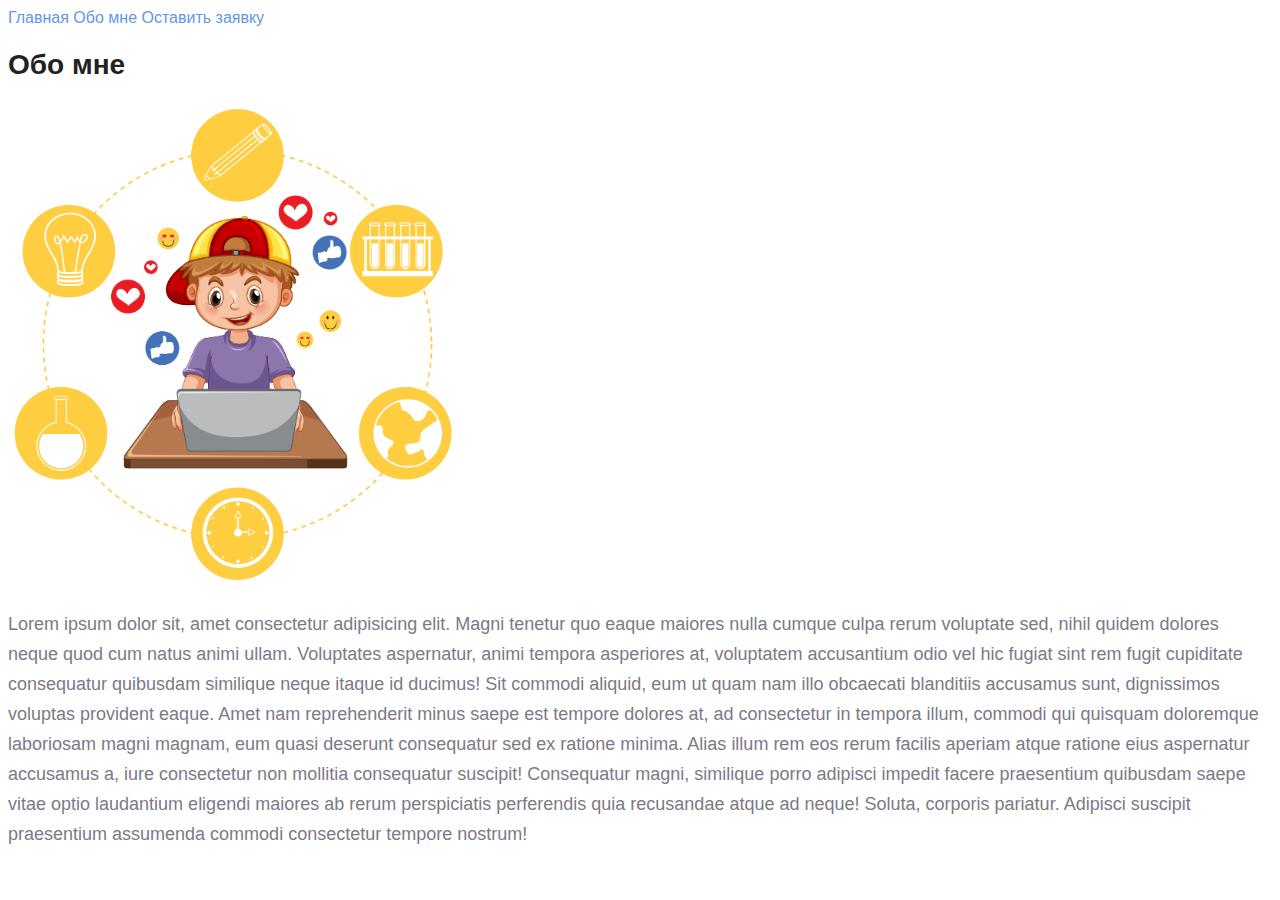
<file: HTML_CSS_Web_layout_seminars/HTML_CSS_Web_layout_seminar2/task_1/info/about.html>
<!DOCTYPE html>
<html lang="en">

<head>
    <meta charset="UTF-8">
    <meta http-equiv="X-UA-Compatible" content="IE=edge">
    <meta name="viewport" content="width=device-width, initial-scale=1.0">
    <title>Обо мне</title>
    <link rel="stylesheet" href="../style.css">
</head>

<body>
    <a class="nav__link" href="../index.html">Главная</a>
    <a class="nav__link" href="about.html">Обо мне</a>
    <a class="nav__link" href="../form.html">Оставить заявку</a>
    <h1 class="title">Обо мне</h1>
    <img class="about__photo" width="450" src="../img/student.jpg" alt="photo">
    <p class="text">Lorem ipsum dolor sit, amet consectetur adipisicing elit. Magni tenetur quo eaque maiores nulla
        cumque culpa
        rerum voluptate sed, nihil quidem dolores neque quod cum natus animi ullam. Voluptates aspernatur, animi tempora
        asperiores at, voluptatem accusantium odio vel hic fugiat sint rem fugit cupiditate consequatur quibusdam
        similique neque itaque id ducimus! Sit commodi aliquid, eum ut quam nam illo obcaecati blanditiis accusamus
        sunt, dignissimos voluptas provident eaque. Amet nam reprehenderit minus saepe est tempore dolores at, ad
        consectetur in tempora illum, commodi qui quisquam doloremque laboriosam magni magnam, eum quasi deserunt
        consequatur sed ex ratione minima. Alias illum rem eos rerum facilis aperiam atque ratione eius aspernatur
        accusamus a, iure consectetur non mollitia consequatur suscipit! Consequatur magni, similique porro adipisci
        impedit facere praesentium quibusdam saepe vitae optio laudantium eligendi maiores ab rerum perspiciatis
        perferendis quia recusandae atque ad neque! Soluta, corporis pariatur. Adipisci suscipit praesentium assumenda
        commodi consectetur tempore nostrum!</p>

</body>

</html>
</file>
<file: HTML_CSS_Web_layout_seminars/HTML_CSS_Web_layout_seminar2/task_1/style.css>
body {
    font-family: sans-serif;
}

a {
    text-decoration: none;
}

.nav__link {
    color: cornflowerblue;
    font-size: 16px;
    line-height: 20px;
}

.title {
    color: #222222;
    font-size: 28px;
    line-height: 36px;
    font-weight: bold;
}

.subtitle {
    font-style: normal;
    line-height: 80px;
    color: coral;
    font-size: 36px;
    font-weight: 700;
}

.text {
    font-style: normal;
    font-weight: 300;
    color: #7D7987;
    font-size: 18px;
    line-height: 30px;
}

.about-photo {
    border-radius: 10px;
}

.form__input {
    width: 200px;
    height: 30px;
    outline: none;
    border: 1px solid #ccc;
    border-radius: 15px;
    font-size: 14px;
    line-height: 30px;
    font-family: sans-serif;
}

.form__button {
    font-size: 14px;
    width: 120px;
    height: 30px;
    border-radius: 10px;
    border: 1px solid #ccc;
}
</file>
<file: HTML_CSS_Web_layout_seminars/HTML_CSS_Web_layout_seminar3/task/style.css>
* {
    margin: 0;
    padding: 0;
}

body {
    font-family: 'Open Sans', sans-serif;
    background: #020A18;
}

/*
.container {
    width: 1920px;
    margin: 0 auto;
}
так же оборачивается весь блок body в container устаревший способ
*/

.center {
    padding-left: calc(50% - 573px);
    padding-right: calc(50% - 573px);
}

a {
    text-decoration: none;
}

.top {
    padding-bottom: 99px;
    
}

.header {
    padding-top: 39px;
    padding-bottom: 39px;
    display: flex;
    justify-content: center;
    gap: 40px;
}

.top__content {
    margin-top: 160px;
    margin-bottom: 197px;
    display: flex;
    flex-direction: row;
    flex-wrap: wrap;
    align-content: center;
    justify-content: space-between;
    align-items: center;
    gap: 128px;
}

.header__link {
    font-style: normal;
    font-weight: 600;
    font-size: 16px;
    line-height: 22px;
    color: #FFFFFF;
}

.subtitle {
    margin-bottom: 10px;
    font-style: normal;
    font-weight: 600;
    font-size: 18px;
    line-height: 160%;
    text-transform: uppercase;
    color: #3A68B8;
}

.title {
    width: 604px;
    margin-bottom: 40px;
    font-style: normal;
    font-weight: 800;
    font-size: 55px;
    line-height: 130%;
    color: #FFFFFF;
}

.text {
    width: 558px;
    font-style: normal;
    font-weight: 600;
    font-size: 18px;
    line-height: 160%;
    color: #FFFFFF;
    opacity: 0.7;
}

.top__buttons {
    margin-top: 50px;
    display: flex;
    flex-direction: row;
    align-items: flex-start;
    gap: 20px;
}

.button1 {
    width: 171px;
    height: 57px;
    background: #3A68B8;
    border-radius: 5px;
    font-style: normal;
    font-weight: 600;
    font-size: 20px;
    line-height: 27px;
    color: #FFFFFF;
    flex: none;
    order: 0;
    flex-grow: 0;
}

.button2 {
    width: 217px;
    height: 57px;
    background: #3A68B8;
    border-radius: 5px;
    padding: 15px 30px;
    display: flex;
    align-items: center;
    gap: 10px;
    font-style: normal;
    font-weight: 600;
    font-size: 20px;
    line-height: 27px;
    color: #FFFFFF;
    flex: none;
    order: 1;
    flex-grow: 0;
}

.top__logos {
    display: flex;
    flex-direction: row;
    flex-wrap: wrap;
    justify-content: space-between;
    align-items: center;
}
</file>
<file: HTML_CSS_Web_layout_seminars/HTML_CSS_Web_layout_seminar5/task/style.css>
* {
    margin: 0;
    padding: 0;
}

body {
    font-family: 'Open Sans', sans-serif;
    background: #020A18;
}

/*
.container {
    width: 1920px;
    margin: 0 auto;
}
так же оборачивается весь блок body в container устаревший способ
*/

.center {
    padding-left: calc(50% - 573px);
    padding-right: calc(50% - 573px);
}

a {
    text-decoration: none;
}

.top {
    padding-bottom: 99px;
    
}

.header {
    padding-top: 39px;
    padding-bottom: 39px;
    display: flex;
    justify-content: center;
    gap: 40px;
}

.top__content {
    margin-top: 160px;
    margin-bottom: 197px;
    display: flex;
    flex-direction: row;
    flex-wrap: wrap;
    align-content: center;
    justify-content: space-between;
    align-items: center;
    gap: 128px;
}

.header__link {
    font-style: normal;
    font-weight: 600;
    font-size: 16px;
    line-height: 22px;
    color: #FFFFFF;
}

.subtitle {
    margin-bottom: 10px;
    font-style: normal;
    font-weight: 600;
    font-size: 18px;
    line-height: 160%;
    text-transform: uppercase;
    color: #3A68B8;
}

.title {
    width: 604px;
    margin-bottom: 40px;
    font-style: normal;
    font-weight: 800;
    font-size: 55px;
    line-height: 130%;
    color: #FFFFFF;
}

.text {
    width: 558px;
    font-style: normal;
    font-weight: 600;
    font-size: 18px;
    line-height: 160%;
    color: #FFFFFF;
    opacity: 0.7;
}

.top__buttons {
    margin-top: 50px;
    display: flex;
    flex-direction: row;
    align-items: flex-start;
    gap: 20px;
}

.button1 {
    width: 171px;
    height: 57px;
    background: #3A68B8;
    border-radius: 5px;
    font-style: normal;
    font-weight: 600;
    font-size: 20px;
    line-height: 27px;
    color: #FFFFFF;
    flex: none;
    order: 0;
    flex-grow: 0;
}

.button2 {
    width: 217px;
    height: 57px;
    background: #3A68B8;
    border-radius: 5px;
    padding: 15px 30px;
    display: flex;
    align-items: center;
    gap: 10px;
    font-style: normal;
    font-weight: 600;
    font-size: 20px;
    line-height: 27px;
    color: #FFFFFF;
    flex: none;
    order: 1;
    flex-grow: 0;
}

.top__logos {
    display: flex;
    flex-direction: row;
    flex-wrap: wrap;
    justify-content: space-between;
    align-items: center;
}

.content {
    display: grid;
    gap: 30px;
    grid-template-columns: repeat(3, 362px);
    justify-content: center;
    padding-top: 264px;
    padding-bottom: 243px;
}

.item {
    background: #132035;
    border-radius: 10px;
    padding: 30px;
    display: grid;
    justify-items: center;
    gap: 30px;
}

.item_big {
    grid-column: span 2;
    grid-row: span 2;
    gap: 60px;
}

.heading {
    font-style: normal;
    font-weight: 700;
    font-size: 25px;
    line-height: 125%;
    text-align: center;
    color: #FFFFFF;
}

.item__text {
    font-style: normal;
    font-weight: 600;
    font-size: 16px;
    /*
    line-height: 160%;
    */
    line-height: 26px;
    text-align: center;
    color: #FFFFFF;
}
</file>
